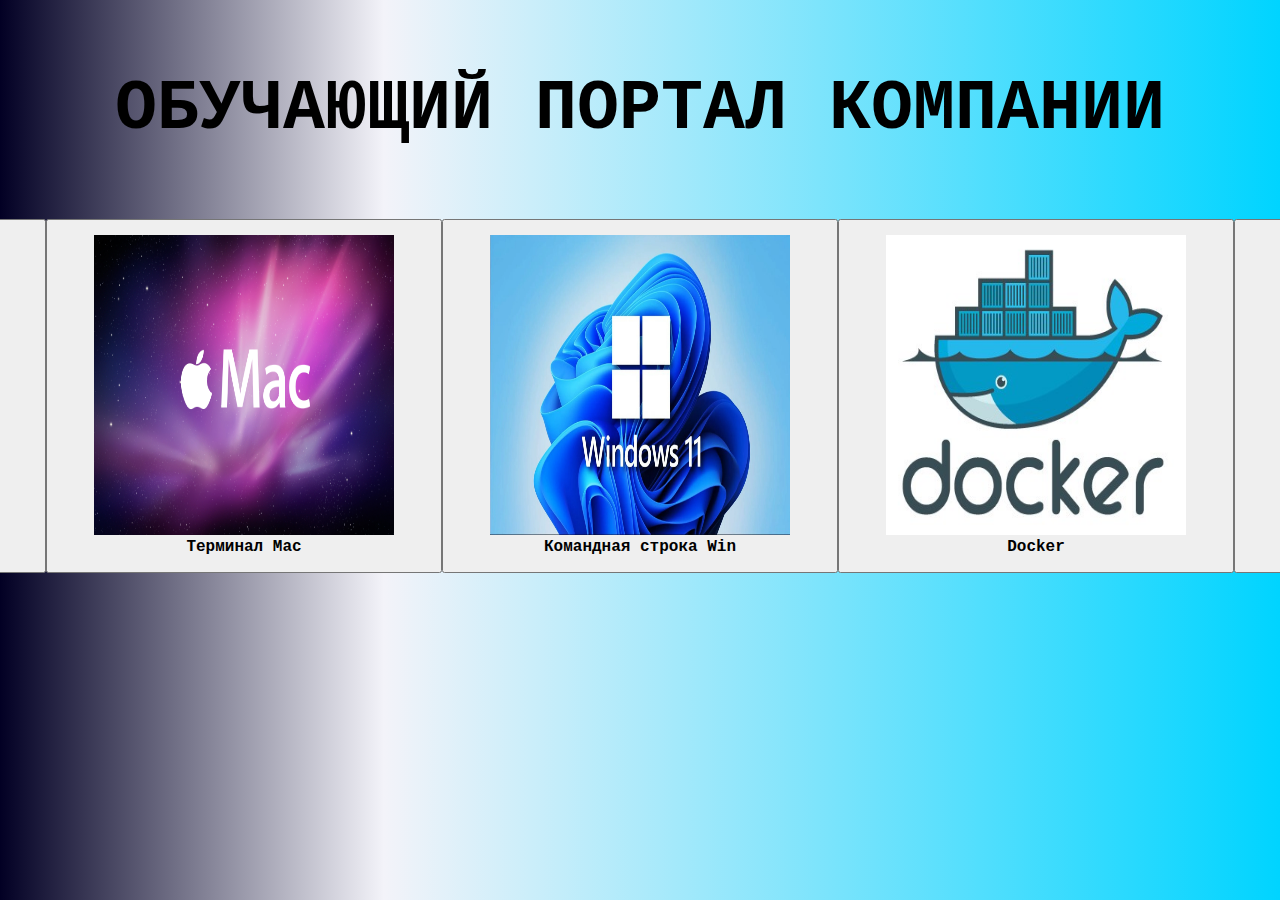
<file: skypro_final_task-main/html/index.html>
<!DOCTYPE html>
<html lang="ru">
<head>
    <meta charset="UTF-8">
    <title>Обучающий портал компании</title>
    <link rel="stylesheet" href="index.css">
</head>
<body>

  <p class="headerText">ОБУЧАЮЩИЙ ПОРТАЛ КОМПАНИИ</p>

  <div class="buttonGit">

    <form action="git.html">
      <button>
        <figure>
          <img class="pictureButtons" src="git.jpg"><figcaption class="textUnderPicture">Команды Git</figcaption>
        </figure>
      </button>
    </form>

    <form action="macOS.html">
      <button>
        <figure>
          <img class="pictureButtons" src="mac.jpg"><figcaption class="textUnderPicture">Терминал Mac</figcaption>
        </figure>
      </button>
    </form>

    <form action="cmd.html">
      <button>
        <figure>
          <img class="pictureButtons" src="win.jpg"><figcaption class="textUnderPicture">Командная строка Win</figcaption>
        </figure>
      </button>
    </form>
  
    <form action="Docker.html">
      <button>
        <figure>
          <img class="pictureButtons" src="docker.jpeg"><figcaption class="textUnderPicture">Docker</figcaption>
        </figure>
      </button>
    </form>

    <form action="CI_CD.html">
      <button>
        <figure>
          <img class="pictureButtons" src="CI_CD.jpg"><figcaption class="textUnderPicture">CI/CD</figcaption>
        </figure>
      </button>
    </form>

  </div>

</body>
</html>
</file>
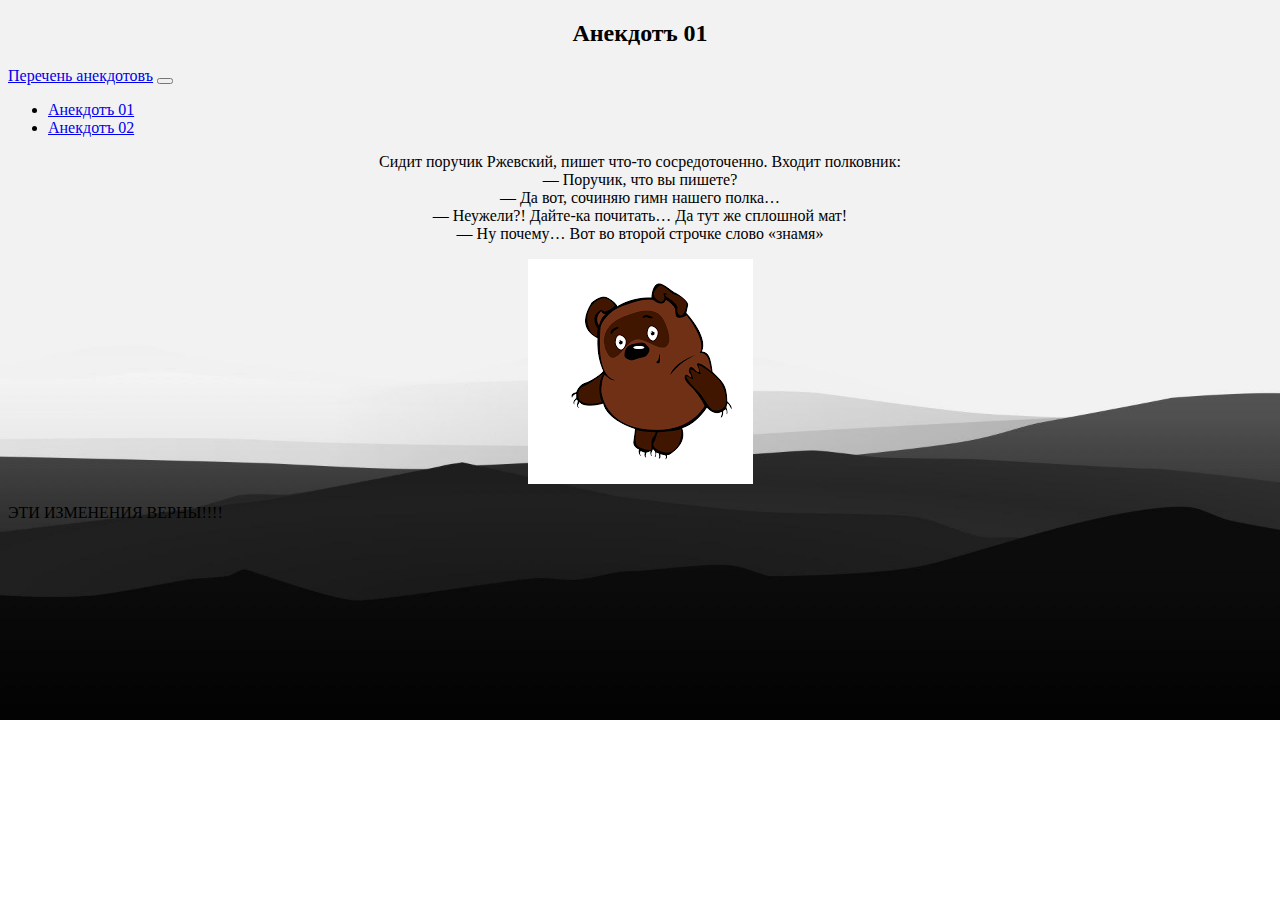
<file: Step02/Homepage.html>
<!DOCTYPE html>
<html lang="en">
<head>
    <meta charset="UTF-8">
    <meta name="viewport" content="width=device-width, initial-scale=1.0">
    <link href="https://cdn.jsdelivr.net/npm/bootstrap@5.1.3/dist/css/bootstrap.min.css" rel="stylesheet" integrity="sha384-1BmE4kWBq78iYhFldvKuhfTAU6auU8tT94WrHftjDbrCEXSU1oBoqyl2QvZ6jIW3" crossorigin="anonymous">
    <title>Анекдоты про поручика Ржевского 🦊</title>
</head>
 <h2 style="text-align: center;">Анекдотъ 01</h2>
<body>
  <style>
    body {
      background-image: url('05.jpg');
      background-repeat: no-repeat;
      background-size: cover;
    }
  </style>
    <nav class="navbar navbar-expand-lg navbar-light bg-light">
        <div class="container-fluid">
          <a class="navbar-brand" href="#">Перечень анекдотовъ</a>
          <button class="navbar-toggler" type="button" data-bs-toggle="collapse" data-bs-target="#navbarSupportedContent" aria-controls="navbarSupportedContent" aria-expanded="false" aria-label="Переключатель навигации">
            <span class="navbar-toggler-icon"></span>
          </button>
          <div class="collapse navbar-collapse" id="navbarSupportedContent">
            <ul class="navbar-nav me-auto mb-2 mb-lg-0">
              <li class="nav-item">
                <a class="nav-link active" aria-current="page" href="Homepage.html">Анекдотъ 01</a>
              </li>
              <li class="nav-item">
                <a class="nav-link" href="Page 02.html">Анекдотъ 02</a>
              </li>
                </ul>
            </ul>
          </div>
        </div>
      </nav>
      <style>
        p {
            text-align:center;
        }
      </style>
      <p>Сидит поручик Ржевский, пишет что-то сосредоточенно.
      Входит полковник:
      <br>— Поручик, что вы пишете?
      <br>— Да вот, сочиняю гимн нашего полка…
      <br>— Неужели?! Дайте-ка почитать… Да тут же сплошной мат!
      <br>— Ну почему… Вот во второй строчке слово «знамя»</br></p>
      <p class="aligncenter">
      <img src="picture01.png"></img>
      </p>
</body>
ЭТИ ИЗМЕНЕНИЯ ВЕРНЫ!!!!
</html>
</file>
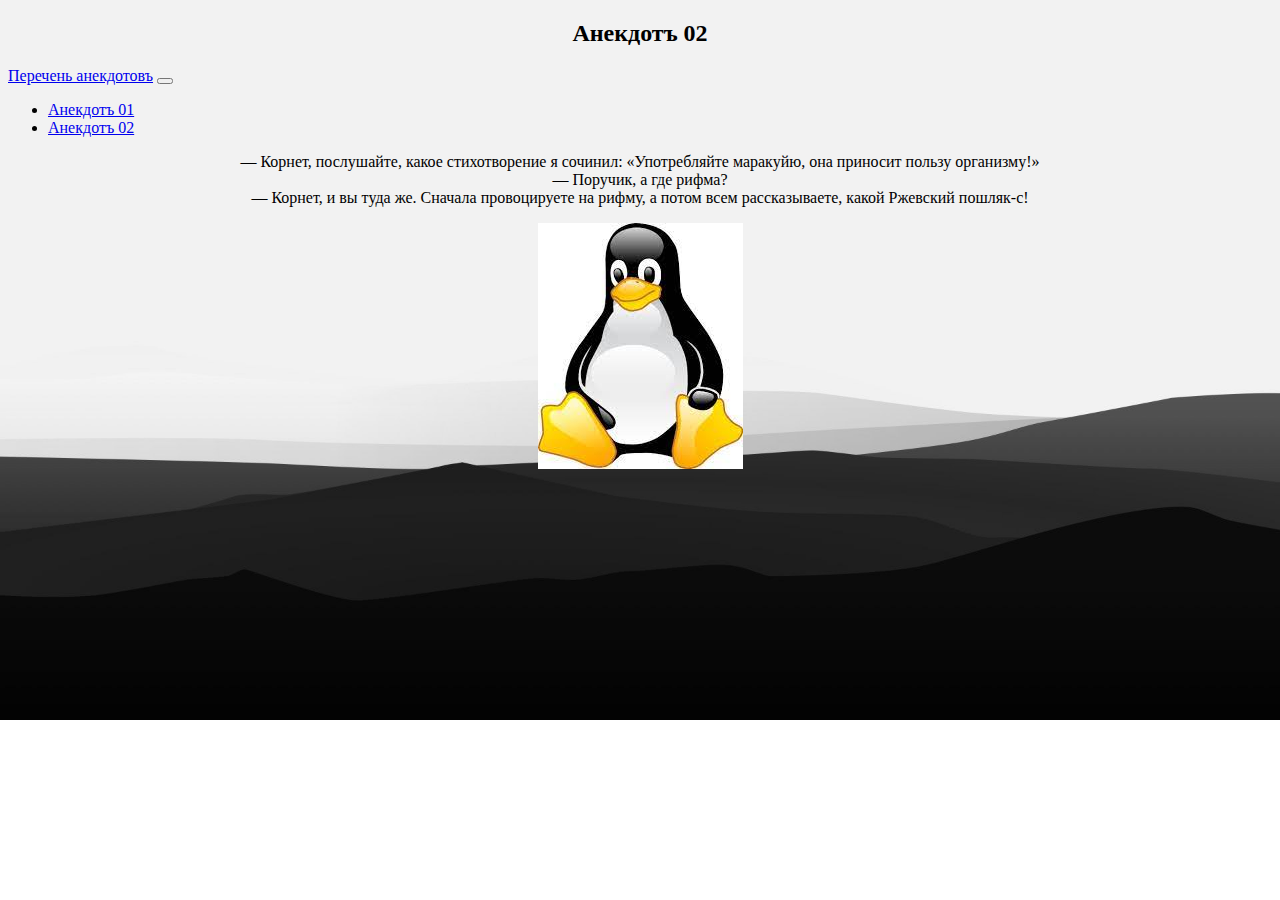
<file: Step02/Page02.html>
<!DOCTYPE html>
<html lang="en">
<head>
    <meta charset="UTF-8">
    <meta name="viewport" content="width=device-width, initial-scale=1.0">
    <link href="https://cdn.jsdelivr.net/npm/bootstrap@5.1.3/dist/css/bootstrap.min.css" rel="stylesheet" integrity="sha384-1BmE4kWBq78iYhFldvKuhfTAU6auU8tT94WrHftjDbrCEXSU1oBoqyl2QvZ6jIW3" crossorigin="anonymous">
    <title>Анекдоты про поручика Ржевского 🦊</title>
</head>
 <h2 style="text-align: center;">Анекдотъ 02</h2>
<body>
  <style>
    body {
      background-image: url('05.jpg');
      background-repeat: no-repeat;
      background-size: cover;
    }
  </style>
    <nav class="navbar navbar-expand-lg navbar-light bg-light">
        <div class="container-fluid">
          <a class="navbar-brand" href="#">Перечень анекдотовъ</a>
          <button class="navbar-toggler" type="button" data-bs-toggle="collapse" data-bs-target="#navbarSupportedContent" aria-controls="navbarSupportedContent" aria-expanded="false" aria-label="Переключатель навигации">
            <span class="navbar-toggler-icon"></span>
          </button>
          <div class="collapse navbar-collapse" id="navbarSupportedContent">
            <ul class="navbar-nav me-auto mb-2 mb-lg-0">
              <li class="nav-item">
                <a class="nav-link" aria-current="page" href="Homepage.html">Анекдотъ 01</a>
              </li>
              <li class="nav-item">
                <a class="nav-link active" href="Page 02.html">Анекдотъ 02</a>
            </ul>
          </div>
        </div>
      </nav>
      <style>
        p {
            text-align:center;
        }
      </style>
      <p>— Корнет, послушайте, какое стихотворение я сочинил: «Употребляйте маракуйю, она приносит пользу организму!»
      <br>— Поручик, а где рифма?
      <br>— Корнет, и вы туда же. Сначала провоцируете на рифму, а потом всем рассказываете, какой Ржевский пошляк-с!</br></p>
      <p class="aligncenter">
      <img src="picture02.jpeg"></img>
      </p>
</body>
</html>
</file>
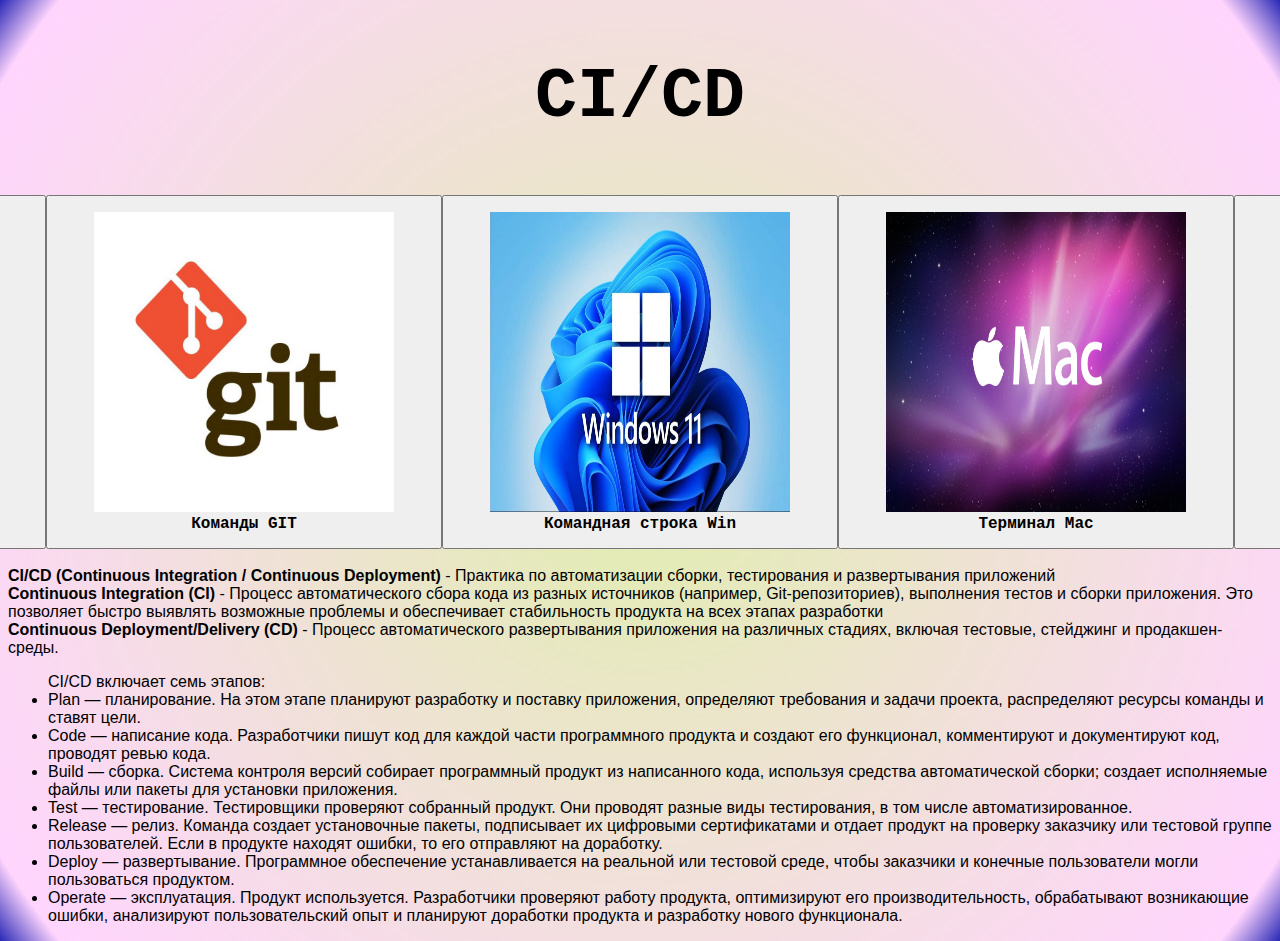
<file: skypro_final_task-main/html/CI_CD.html>
<!DOCTYPE html>
<html lang="en">
<head>
    <meta charset="UTF-8">
    <title>CI/CD</title>
    <link rel="stylesheet" href="CI_CD.css">
</head>
<body>

    <h2 class="headerText">CI/CD</h2>

    <div class="buttonGit">

        <form action="index.html">
            <button>
                <figure>
                    <img class="pictureButtons" src="logo.jpg"><figcaption class="textUnderPicture">Главная страница</figcaption>
                </figure>
            </button>
        </form>

        <form action="git.html">
            <button>
                <figure>
                    <img class="pictureButtons" src="git.jpg"><figcaption class="textUnderPicture">Команды GIT</figcaption>
                </figure>
            </button>
        </form>

    <form action="cmd.html">
        <button>
            <figure>
                <img class="pictureButtons" src="win.jpg"><figcaption class="textUnderPicture">Командная строка Win</figcaption>
            </figure>
        </button>
    </form>

    <form action="macOS.html">
        <button>
          <figure>
            <img class="pictureButtons" src="mac.jpg"><figcaption class="textUnderPicture">Терминал Mac</figcaption>
          </figure>
        </button>
      </form>

      <form action="Docker.html">
        <button>
          <figure>
            <img class="pictureButtons" src="docker.jpeg"><figcaption class="textUnderPicture">Docker</figcaption>
          </figure>
        </button>
      </form>

    </div>

    <br>

    <div class="textFormat">

        <b>CI/CD (Continuous Integration / Continuous Deployment)</b> - Практика по автоматизации сборки, тестирования и развертывания приложений

        <br>
        
        <b>Continuous Integration (CI)</b> - Процесс автоматического сбора кода из разных источников (например, Git-репозиториев), выполнения тестов и сборки приложения. Это позволяет быстро выявлять возможные проблемы и обеспечивает стабильность продукта на всех этапах разработки
        
        <br>

        <b>Continuous Deployment/Delivery (CD)</b> - Процесс автоматического развертывания приложения на различных стадиях, включая тестовые, стейджинг и продакшен-среды.
        
        <ul>CI/CD включает семь этапов:

            <li>Plan — планирование. На этом этапе планируют разработку и поставку приложения, определяют требования и задачи проекта, распределяют ресурсы команды и ставят цели.</li>
            <li>Code — написание кода. Разработчики пишут код для каждой части программного продукта и создают его функционал, комментируют и документируют код, проводят ревью кода.</li>
            <li>Build — сборка. Система контроля версий собирает программный продукт из написанного кода, используя средства автоматической сборки; создает исполняемые файлы или пакеты для установки приложения.</li>
            <li>Test — тестирование. Тестировщики проверяют собранный продукт. Они проводят разные виды тестирования, в том числе автоматизированное.</li>
            <li>Release — релиз. Команда создает установочные пакеты, подписывает их цифровыми сертификатами и отдает продукт на проверку заказчику или тестовой группе пользователей. Если в продукте находят ошибки, то его отправляют на доработку.</li>
            <li>Deploy — развертывание. Программное обеспечение устанавливается на реальной или тестовой среде, чтобы заказчики и конечные пользователи могли пользоваться продуктом.</li>
            <li>Operate — эксплуатация. Продукт используется. Разработчики проверяют работу продукта, оптимизируют его производительность, обрабатывают возникающие ошибки, анализируют пользовательский опыт и планируют доработки продукта и разработку нового функционала.</li>

        </ul>

    </div>


</body>
</html>
</file>
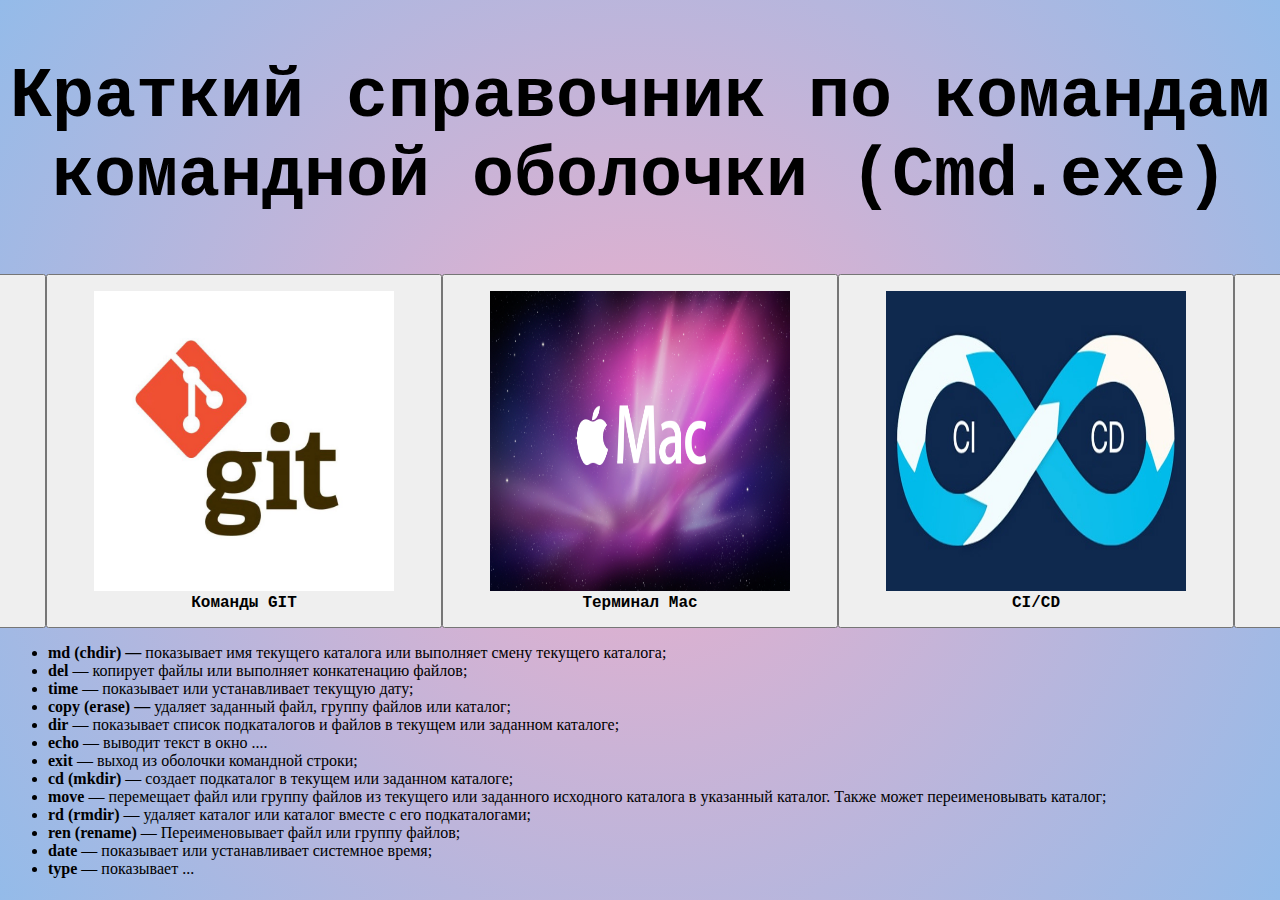
<file: skypro_final_task-main/html/cmd.html>
<!DOCTYPE html>
<html lang="en">
<head>
    <meta charset="UTF-8">
    <title>Командная строка Windows</title>
    <link rel="stylesheet" href="cmd.css">
</head>
<body>

    <h2 class="headerText" >Краткий справочник по командам командной оболочки (Cmd.exe)</h2>

    <div class="buttonGit">

        <form action="index.html">
            <button>
                <figure>
                    <img class="pictureButtons" src="logo.jpg"><figcaption class="textUnderPicture">Главная страница</figcaption>
                </figure>
            </button>
        </form>

        <form action="git.html">
            <button>
                <figure>
                    <img class="pictureButtons" src="git.jpg"><figcaption class="textUnderPicture">Команды GIT</figcaption>
                </figure>
            </button>
        </form>

        <form action="macOS.html">
            <button>
              <figure>
                <img class="pictureButtons" src="mac.jpg"><figcaption class="textUnderPicture">Терминал Mac</figcaption>
              </figure>
            </button>
          </form>

          <form action="CI_CD.html">
            <button>
              <figure>
                <img class="pictureButtons" src="CI_CD.jpg"><figcaption class="textUnderPicture">CI/CD</figcaption>
              </figure>
            </button>
          </form>

          <form action="Docker.html">
            <button>
              <figure>
                <img class="pictureButtons" src="docker.jpeg"><figcaption class="textUnderPicture">Docker</figcaption>
              </figure>
            </button>
          </form>

    </div>

    <ul style="text-align: justify;">
        <li><strong>md (chdir) —</strong> показывает имя текущего каталога или выполняет смену текущего каталога;</li>
        <li><strong>del</strong> — копирует файлы или выполняет конкатенацию файлов;</li>
        <li><strong>time</strong> — показывает или устанавливает текущую дату;</li>
        <li><strong>copy (erase) —</strong> удаляет заданный файл, группу файлов или каталог;</li>
        <li><strong>dir</strong> — показывает список подкаталогов и файлов в текущем или заданном каталоге;</li>
        <li><strong>echo</strong> — выводит текст в окно ....
        </li>
        <li><strong>exit</strong> — выход из оболочки командной строки;</li>
        <li><strong>cd (mkdir)</strong> — создает подкаталог в текущем или заданном каталоге;</li>
        <li><strong>move</strong> — перемещает файл или группу файлов из текущего или заданного исходного каталога в
            указанный каталог. Также может переименовывать каталог;
        </li>
        <li><strong>rd (rmdir)</strong> — удаляет каталог или каталог вместе с его подкаталогами;</li>
        <li><strong>ren (rename)</strong> — Переименовывает файл или группу файлов;</li>
        <li><strong>date</strong> — показывает или устанавливает системное время;</li>
        <li><strong>type</strong> — показывает ... </li>
    </ul>

</div>
</body>
</html>
</file>
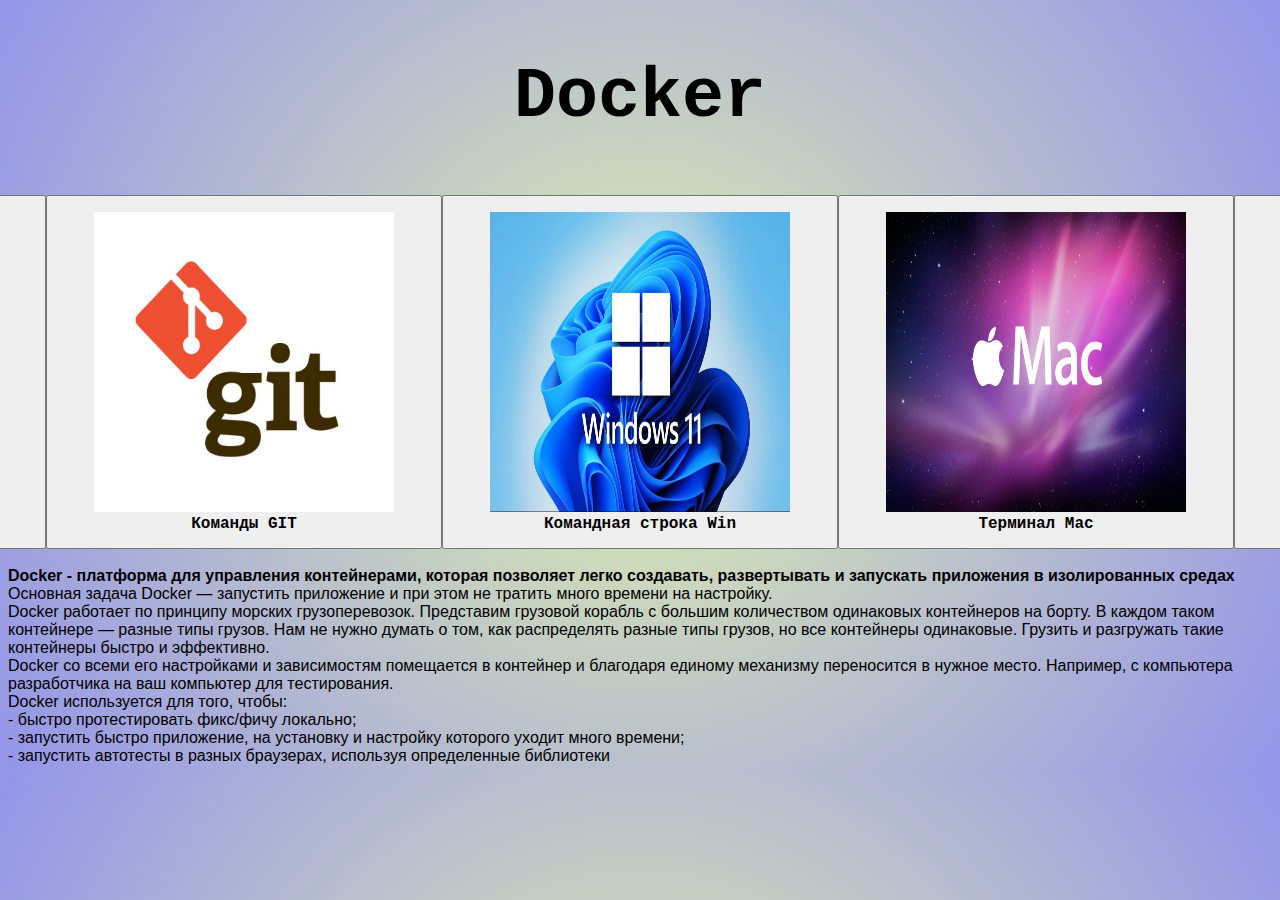
<file: skypro_final_task-main/html/Docker.html>
<!DOCTYPE html>
<html lang="en">
<head>
    <meta charset="UTF-8">
    <title>Docker</title>
    <link rel="stylesheet" href="Docker.css">
</head>
<body>

    <h2 class="headerText">Docker</h2>

    <div class="buttonGit">

        <form action="index.html">
            <button>
                <figure>
                    <img class="pictureButtons" src="logo.jpg"><figcaption class="textUnderPicture">Главная страница</figcaption>
                </figure>
            </button>
        </form>

        <form action="git.html">
            <button>
                <figure>
                    <img class="pictureButtons" src="git.jpg"><figcaption class="textUnderPicture">Команды GIT</figcaption>
                </figure>
            </button>
        </form>

    <form action="cmd.html">
        <button>
            <figure>
                <img class="pictureButtons" src="win.jpg"><figcaption class="textUnderPicture">Командная строка Win</figcaption>
            </figure>
        </button>
    </form>

    <form action="macOS.html">
        <button>
          <figure>
            <img class="pictureButtons" src="mac.jpg"><figcaption class="textUnderPicture">Терминал Mac</figcaption>
          </figure>
        </button>
      </form>

      <form action="CI_CD.html">
        <button>
          <figure>
            <img class="pictureButtons" src="CI_CD.jpg"><figcaption class="textUnderPicture">CI/CD</figcaption>
          </figure>
        </button>
      </form>

    </div>

    <br>

    <div class="textFormat">
        <li><b>Docker - платформа для управления контейнерами, которая позволяет легко создавать, развертывать и запускать приложения в изолированных средах</b></li>

        <li>Основная задача Docker — запустить приложение и при этом не тратить много времени на настройку.</li>
        
        <li>Docker работает по принципу морских грузоперевозок. Представим грузовой корабль с большим количеством одинаковых контейнеров на борту. В каждом таком контейнере — разные типы грузов. Нам не нужно думать о том, как распределять разные типы грузов, но все контейнеры одинаковые. Грузить и разгружать такие контейнеры быстро и эффективно.</li>
        
        <li>Docker со всеми его настройками и зависимостям помещается в контейнер и благодаря единому механизму переносится в нужное место. Например, с компьютера разработчика на ваш компьютер для тестирования.</li>
        
        <li>Docker используется для того, чтобы:
        
            <br>

        - быстро протестировать фикс/фичу локально;

            <br>

        - запустить быстро приложение, на установку и настройку которого уходит много времени;

            <br>

        - запустить автотесты в разных браузерах, используя определенные библиотеки</li>

    </div>


</body>
</html>
</file>
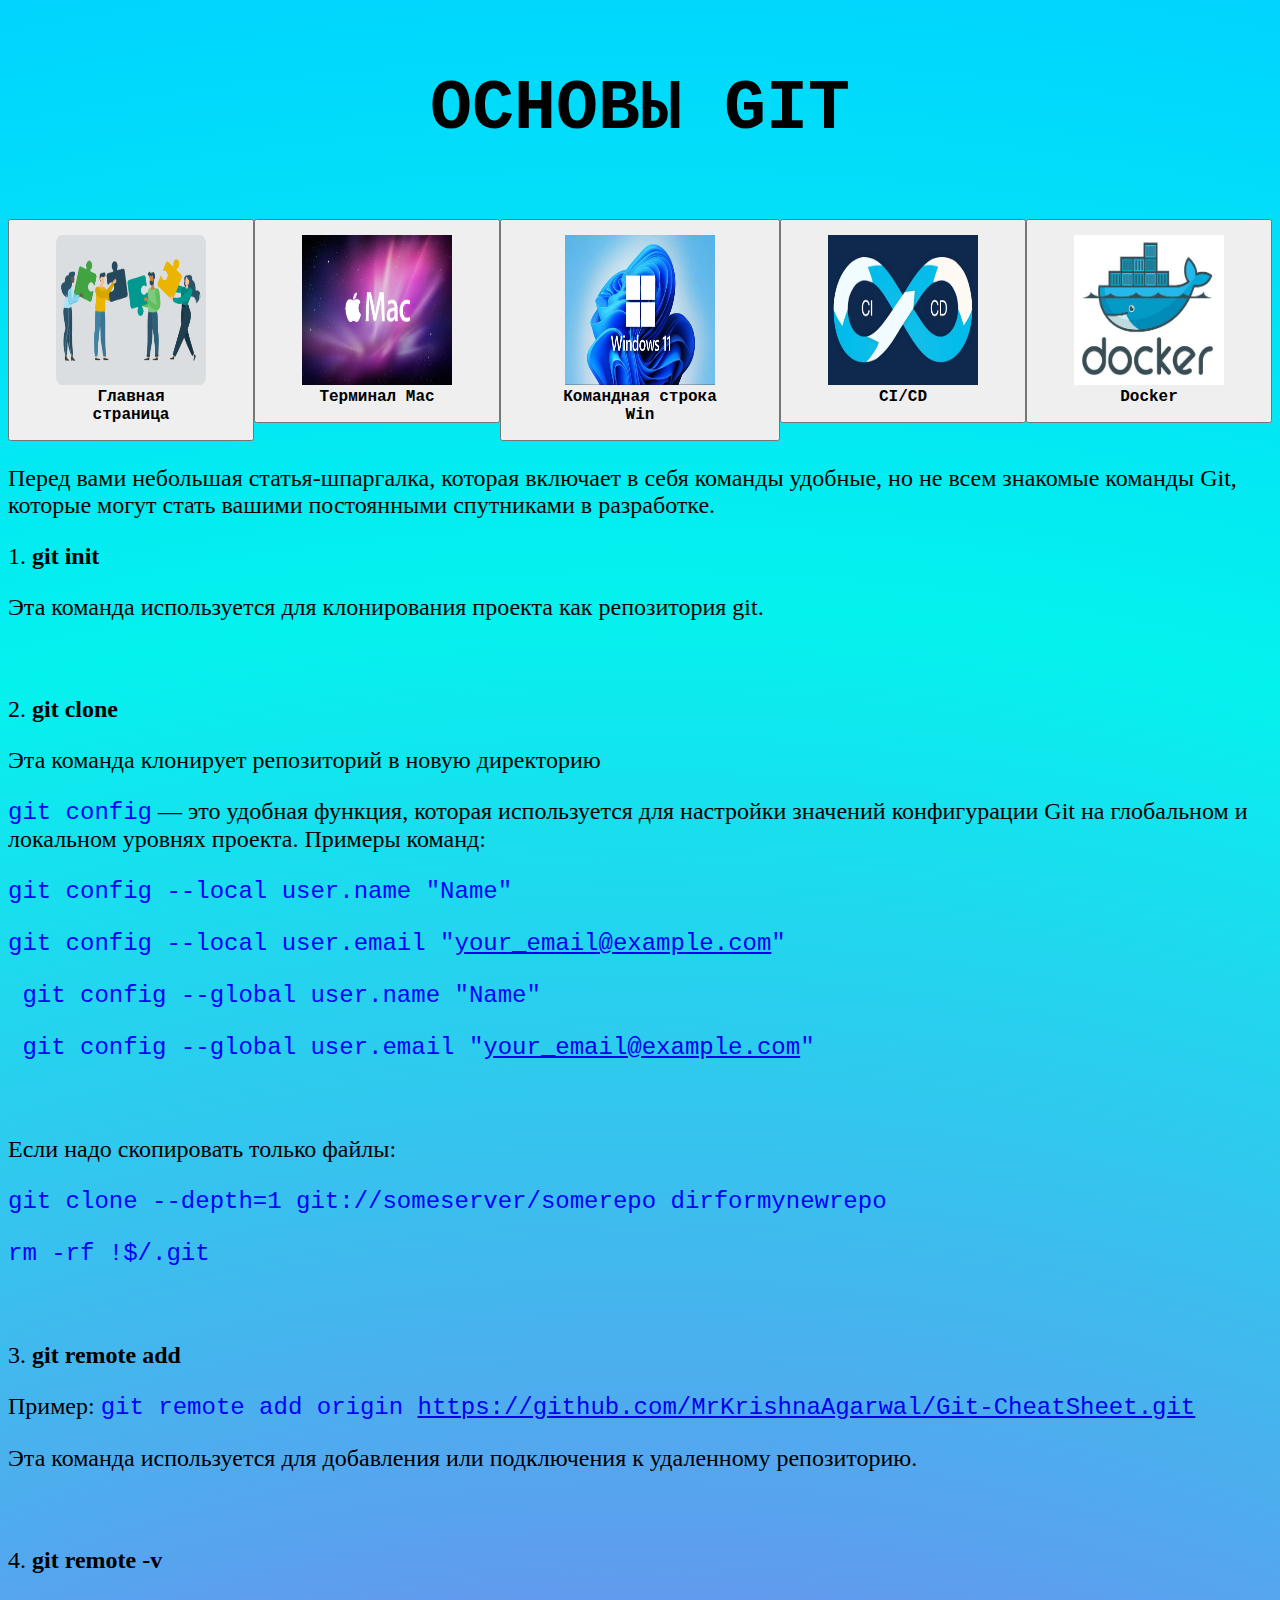
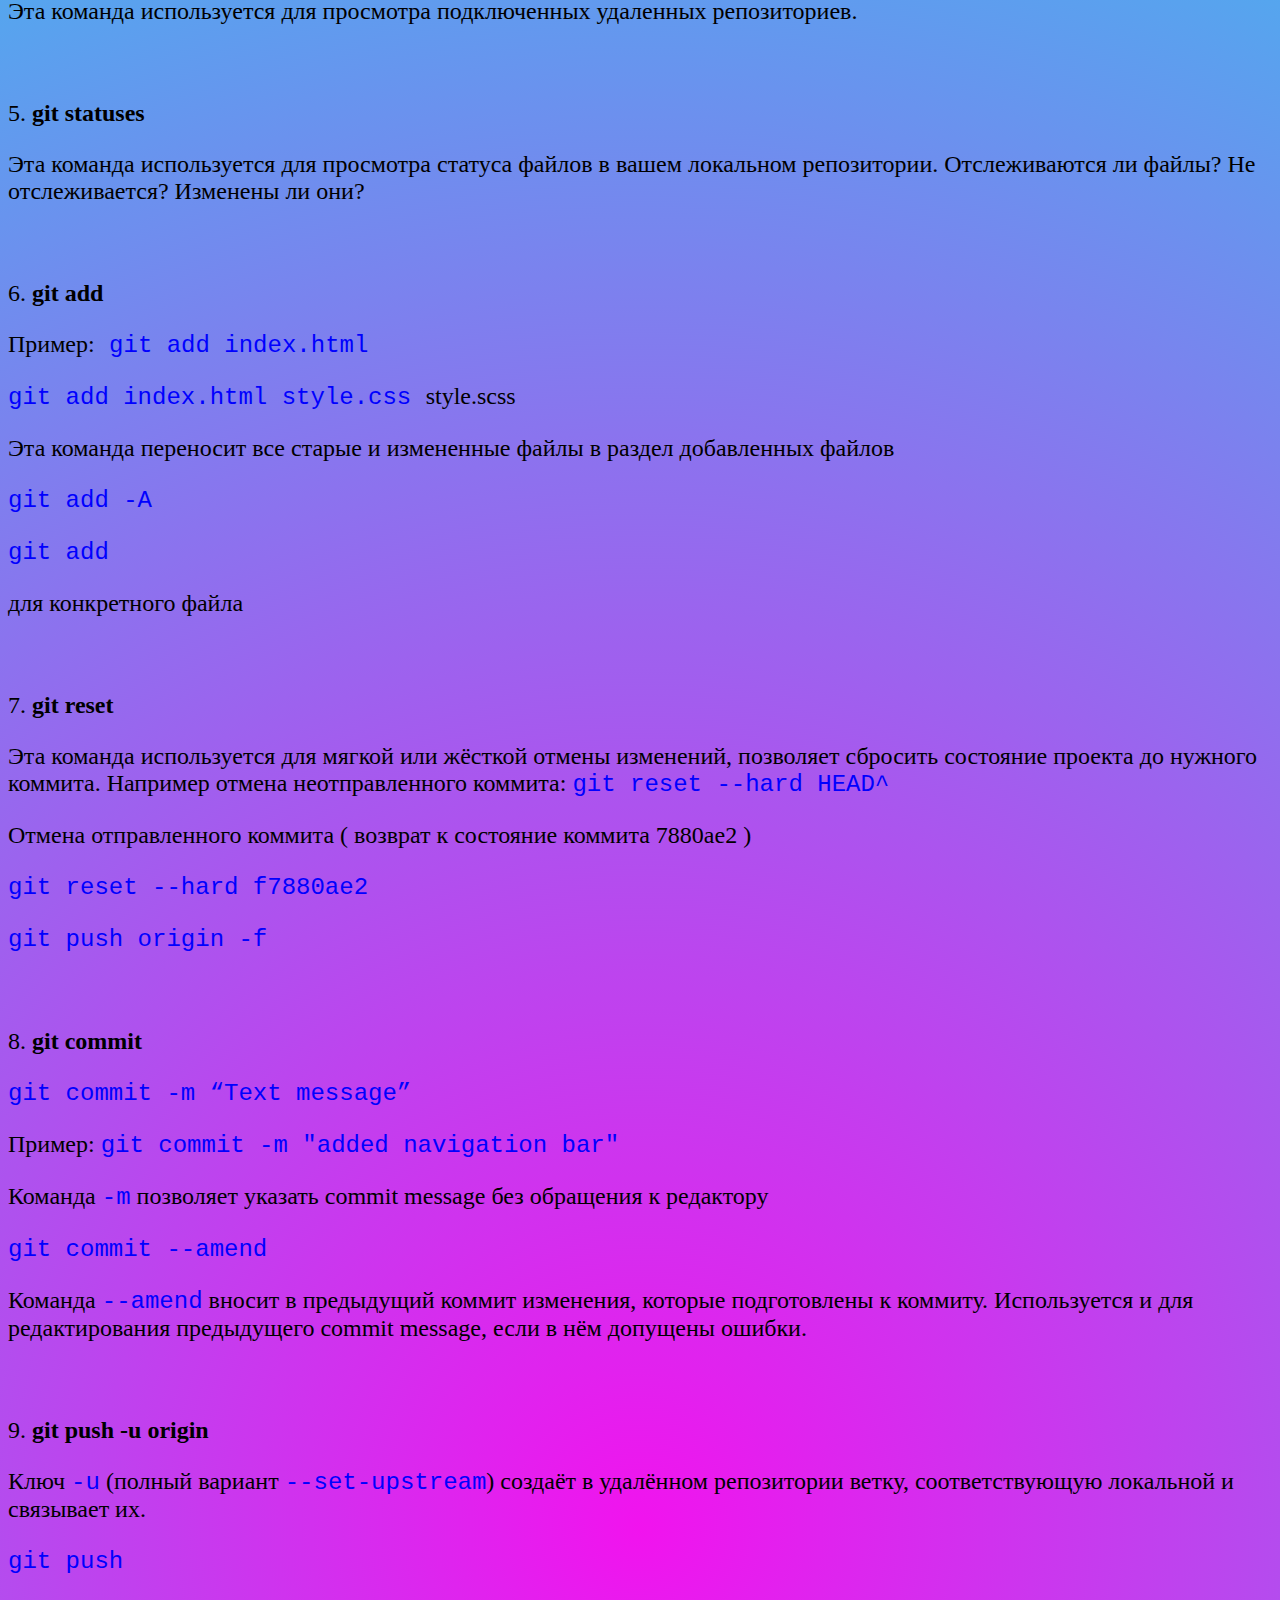
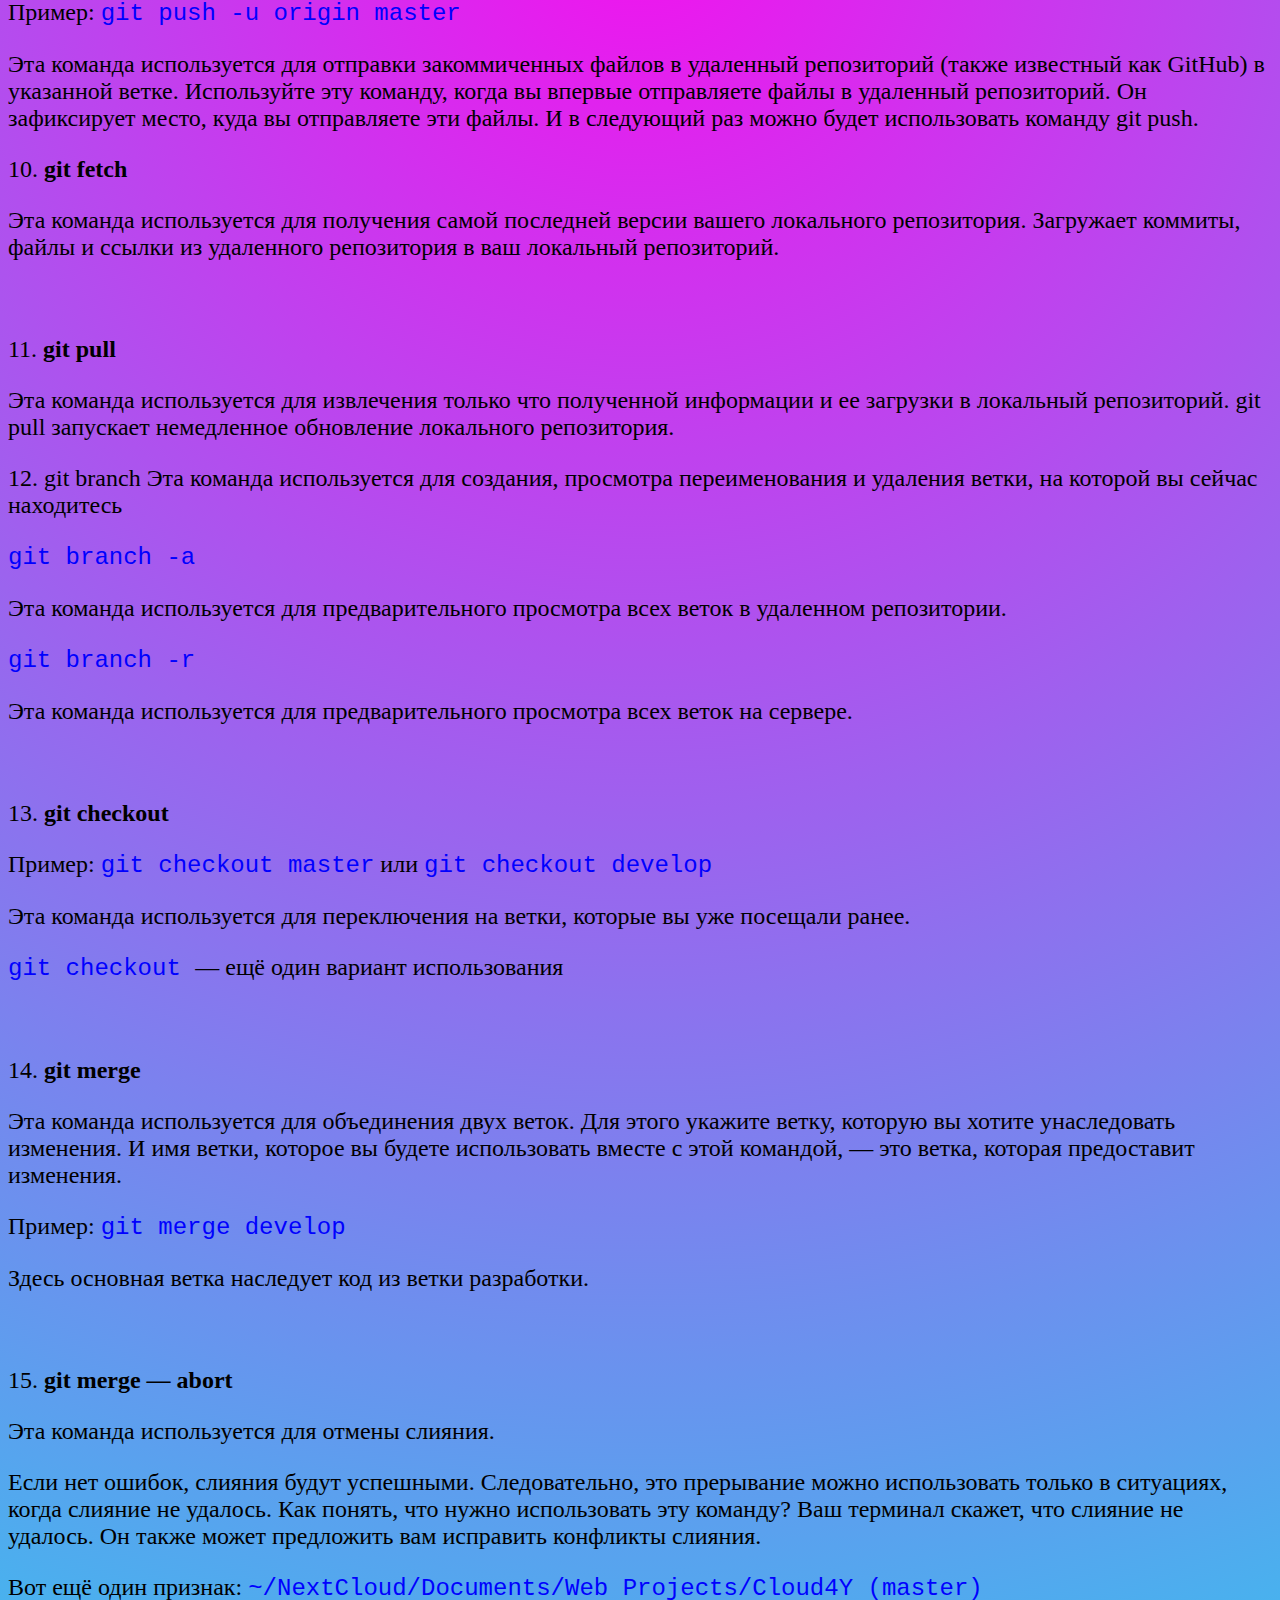
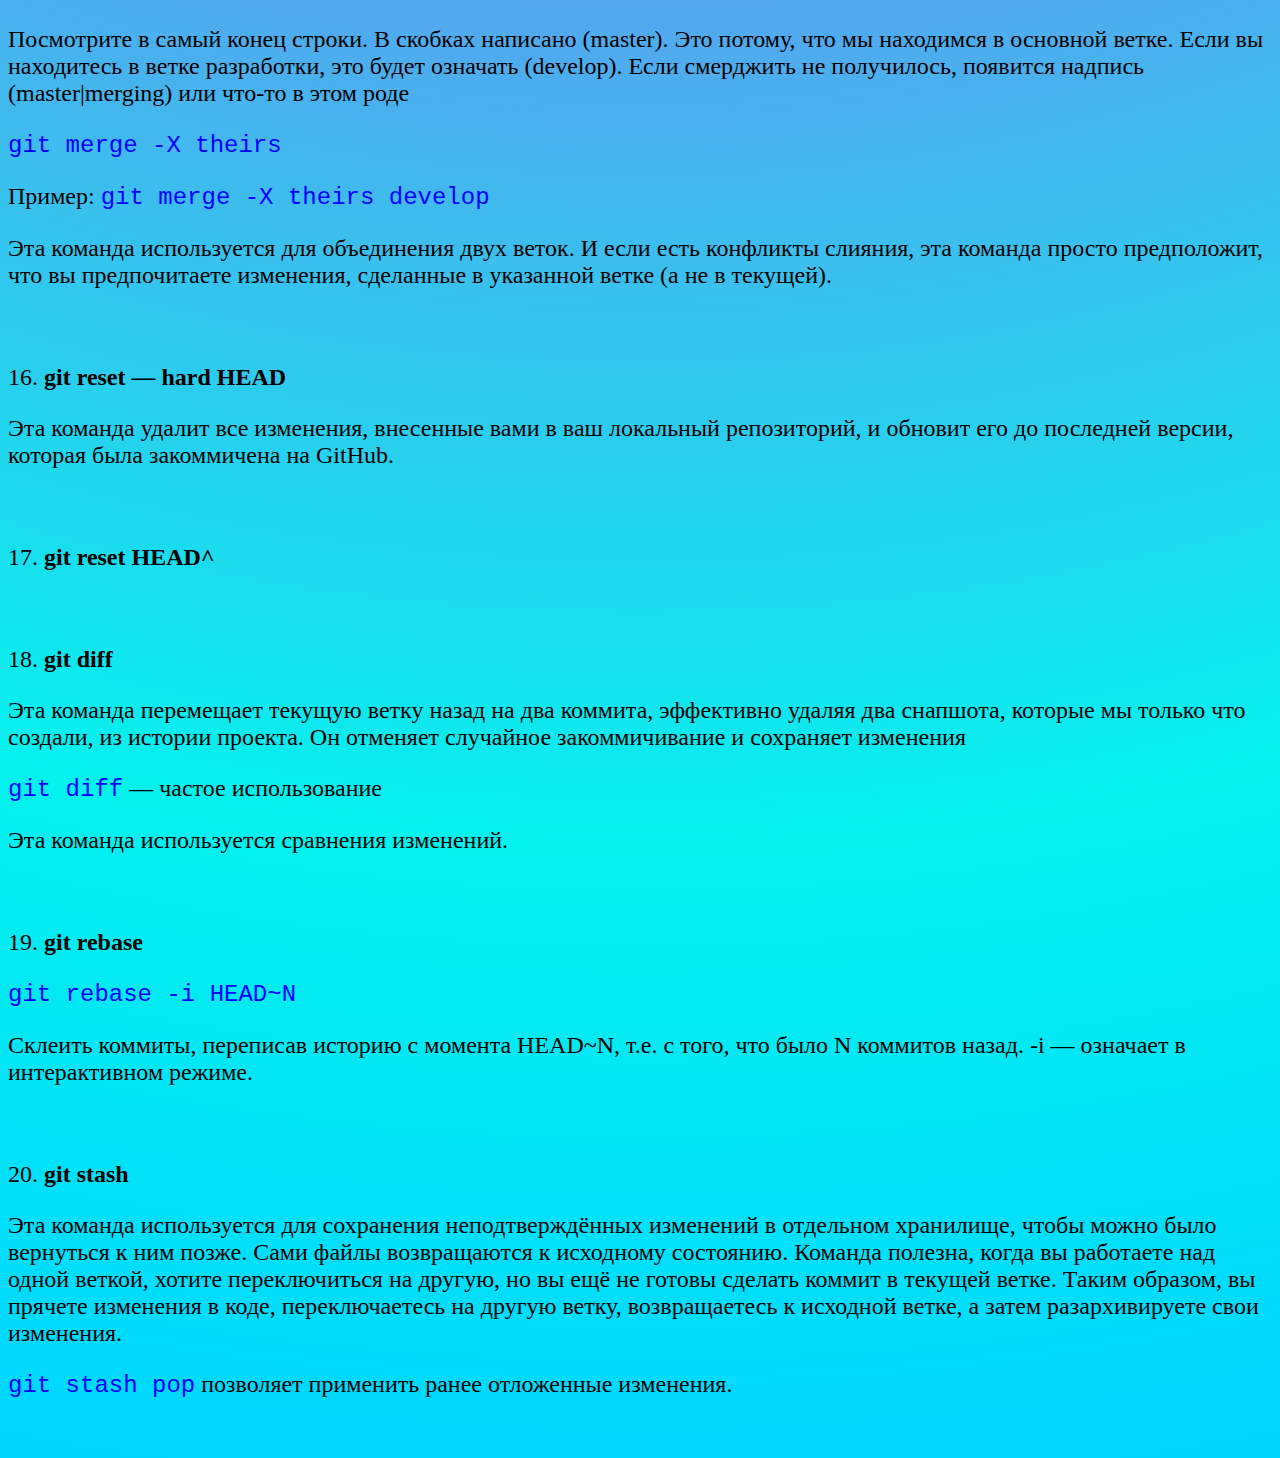
<file: skypro_final_task-main/html/git.html>
<!DOCTYPE html>
<html lang="en">
<head>
    <meta charset="UTF-8">
    <title>Основы Git</title>
    <link rel="stylesheet" href="git.css">
</head>
<body>

    <p class="headerText">ОСНОВЫ GIT</p>

    <div class="buttonGit">

        <form action="index.html">
            <button>
                <figure>
                    <img class="pictureButtons" src="logo.jpg"><figcaption class="textUnderPicture">Главная страница</figcaption>
                </figure>
            </button>
        </form>

        <form action="macOS.html">
            <button>
                <figure>
                    <img class="pictureButtons" src="mac.jpg"><figcaption class="textUnderPicture">Терминал Mac</figcaption>
                </figure>
            </button>
        </form>

    <form action="cmd.html">
        <button>
            <figure>
                <img class="pictureButtons" src="win.jpg"><figcaption class="textUnderPicture">Командная строка Win</figcaption>
            </figure>
        </button>
    </form>

    <form action="CI_CD.html">
        <button>
          <figure>
            <img class="pictureButtons" src="CI_CD.jpg"><figcaption class="textUnderPicture">CI/CD</figcaption>
          </figure>
        </button>
      </form>

      <form action="Docker.html">
        <button>
          <figure>
            <img class="pictureButtons" src="docker.jpeg"><figcaption class="textUnderPicture">Docker</figcaption>
          </figure>
        </button>
      </form>

</div>

<article id="news-body" itemprop="articleBody">

    <p>Перед вами небольшая статья-шпаргалка, которая включает в себя команды удобные, но не всем знакомые
        команды Git, которые могут стать вашими постоянными спутниками в разработке.</p>

    <p>1. <b>git init</b></p>

    <p>Эта команда используется для клонирования проекта как репозитория git.</p>
    
    <br>
    
    <p>2. <b>git clone</b></p>

    <p>Эта команда клонирует репозиторий в новую директорию</p>

    <p><code> git config</code> — это удобная функция, которая используется для настройки значений конфигурации Git на
        глобальном и локальном уровнях проекта. Примеры команд:</p>

    <p><code> git config --local user.name "Name"</code></p>

    <p><code>git config --local user.email "<a href="mailto:your_email@example.com">your_email@example.com</a>"</code></p>

    <p><code> &nbsp;git config --global user.name "Name"</code></p>

    <p><code> &nbsp;git config --global user.email "<a href="mailto:your_email@example.com">your_email@example.com</a>"</code></p>

    <br>

    <p>Если надо скопировать только файлы:</p>

    <p><code> git clone --depth=1 git://someserver/somerepo dirformynewrepo </code></p>
    
    <p><code>rm -rf !$/.git</code></p>

        <br>

    <p>3. <b>git remote add</b></p>

    <p>Пример: <code>git remote add origin <a href="https://github.com/MrKrishnaAgarwal/Git-CheatSheet.git?roistat_visit=2927050">https://github.com/MrKrishnaAgarwal/Git-CheatSheet.git</a></code></p>

    <p>Эта команда используется для добавления или подключения к удаленному репозиторию.</p>

    <br>
    
    <p>4. <b>git remote -v</b></p>

    <p>Эта команда используется для просмотра подключенных удаленных репозиториев.</p>

    <br>

    <p>5. <b>git statuses</b></p>

    <p>Эта команда используется для просмотра статуса файлов в вашем локальном репозитории. Отслеживаются ли файлы? Не
        отслеживается? Изменены ли они?</p>
    
    <br>

    <p>6. <b>git add </b></p>

    <p>Пример:<code> git add index.html</code></p>

    <p><code>git add index.html style.css </code>style.scss</p>

    <p>Эта команда переносит все старые и измененные файлы в раздел добавленных файлов</p>
    
    <p><code> git add -A</code></p>

    <p><code>git add</code></p>

    <p>для конкретного файла</p>

    <br>
    
    <p>7.<b> git reset</b></p>

    <p>Эта команда используется для мягкой или жёсткой отмены изменений, позволяет сбросить состояние проекта до
        нужного коммита. Например отмена неотправленного коммита: <code>git reset --hard HEAD^</code></p>

    <p>Отмена отправленного коммита ( возврат к состояние коммита 7880ae2 )</p>

    <p><code>git reset --hard f7880ae2 </code></p>

    <p><code>git push origin -f</code></p>

        <br>

    <p>8. <b>git commit</b></p>

    <p><code> git commit -m “Text message”</code></p>

    <p>Пример: <code>git commit -m "added navigation bar"</code></p>

    <p>Команда <code>-m</code> позволяет указать commit message без обращения к редактору</p>

    <p><code> git commit --amend</code></p>

    <p>Команда <code>--amend</code> вносит в предыдущий коммит изменения, которые подготовлены к коммиту. Используется
        и для редактирования предыдущего commit message, если в нём допущены ошибки.</p>

    <br>

    <p>9. <b>git push -u origin</b></p>

    <p>Ключ <code>-u</code> (полный вариант <code>--set-upstream</code>) создаёт в удалённом репозитории ветку,
        соответствующую локальной и связывает их.</p>

    <p><code>git push</code></p>

    <p>Пример: <code>git push -u origin master</code></p>

    <p>Эта команда используется для отправки закоммиченных файлов в удаленный репозиторий (также известный как GitHub)
        в указанной ветке. Используйте эту команду, когда вы впервые отправляете файлы в удаленный репозиторий. Он
        зафиксирует место, куда вы отправляете эти файлы. И в следующий раз можно будет использовать команду git push.</p>

    <p>10. <b>git fetch</b></p>

    <p>Эта команда используется для получения самой последней версии вашего локального репозитория. Загружает коммиты,
        файлы и ссылки из удаленного репозитория в ваш локальный репозиторий.</p>

    <br>

    <p>11. <b>git pull&nbsp;</b></p>

    <p>Эта команда используется для извлечения только что полученной информации и ее загрузки в локальный репозиторий.
        git pull запускает немедленное обновление локального репозитория.</p>

    <p>12. git branch Эта команда используется для создания, просмотра переименования и удаления ветки, на которой вы
        сейчас находитесь</p>

    <p><code>git branch -a</code></p>
 
    <p>Эта команда используется для предварительного просмотра всех веток в удаленном репозитории.</p>

    <p><code> git branch -r</code></p>

    <p>Эта команда используется для предварительного просмотра всех веток на сервере.</p>

    <br>
    
    <p>13. <b>git checkout</b></p>

    <p>Пример: <code>git checkout master</code> или <code>git checkout develop</code></p>

    <p>Эта команда используется для переключения на ветки, которые вы уже посещали ранее.</p>

    <p><code> git checkout </code> — ещё один вариант использования</p>

    <br>

    <p>14. <b>git merge</b></p>

    <p>Эта команда используется для объединения двух веток. Для этого укажите ветку, которую вы хотите унаследовать
        изменения. И имя ветки, которое вы будете использовать вместе с этой командой, — это ветка, которая предоставит
        изменения.</p>

    <p>Пример: <code>git merge develop</code></p>

    <p>Здесь основная ветка наследует код из ветки разработки.</p>

    <br>

    <p>15. <b>git merge — abort</b></p>

    <p>Эта команда используется для отмены слияния.</p>

    <p>Если нет ошибок, слияния будут успешными. Следовательно, это прерывание можно использовать только в ситуациях,
        когда слияние не удалось. Как понять, что нужно использовать эту команду? Ваш терминал скажет, что слияние не
        удалось. Он также может предложить вам исправить конфликты слияния.</p>

    <p>Вот ещё&nbsp;один признак: <code>~/NextCloud/Documents/Web Projects/Cloud4Y (master)</code></p>

    <p>Посмотрите в самый конец строки. В скобках написано (master). Это потому, что мы находимся в основной ветке.
        Если вы находитесь в ветке разработки, это будет означать (develop). Если смерджить не получилось, появится
        надпись (master|merging) или что-то в этом роде</p>

    <p><code>git merge -X theirs</code></p>

    <p>Пример: <code>git merge -X theirs develop</code></p>

    <p>Эта команда используется для объединения двух веток. И если есть конфликты слияния, эта команда просто
        предположит, что вы предпочитаете изменения, сделанные в указанной ветке (а не в текущей).</p>

    <br>

    <p>16. <b>git reset — hard HEAD</b></p>

    <p>Эта команда удалит все изменения, внесенные вами в ваш локальный репозиторий, и обновит его до последней версии,
        которая была закоммичена на GitHub.</p>

    <br>

    <p>17. <b>git reset HEAD^</b></p>

    <br>
    
    <p>18. <b>git diff</b></p>
        <p>Эта команда перемещает текущую ветку назад на два коммита, эффективно удаляя два снапшота, которые мы только что
        создали, из истории проекта. Он отменяет случайное закоммичивание и сохраняет изменения</p>
        <code> git diff</code> — частое использование
    
    <p>Эта команда используется сравнения изменений.</p>

        <br>

    <p>19. <b>git rebase</b></p>

    <p><code>git rebase -i HEAD~N</code></p>

    <p>Склеить коммиты, переписав историю с момента&nbsp;HEAD~N, т.е. с того, что было N коммитов назад. -i — означает
        в интерактивном режиме.</p>

    <br>

    <p>20. <b>git stash</b></p>

    <p>Эта команда используется для сохранения неподтверждённых изменений в отдельном хранилище, чтобы можно было
        вернуться к ним позже. Сами файлы возвращаются к исходному состоянию. Команда полезна, когда вы работаете
        над одной веткой, хотите переключиться на другую, но вы ещё не готовы сделать коммит в текущей ветке. Таким
        образом, вы прячете изменения в коде, переключаетесь на другую ветку, возвращаетесь к исходной ветке, а затем
        разархивируете свои изменения.</p>

    <p><code> git stash pop</code> позволяет применить ранее отложенные изменения.</p>

    <br>

</article>
</body>
</html>
</file>
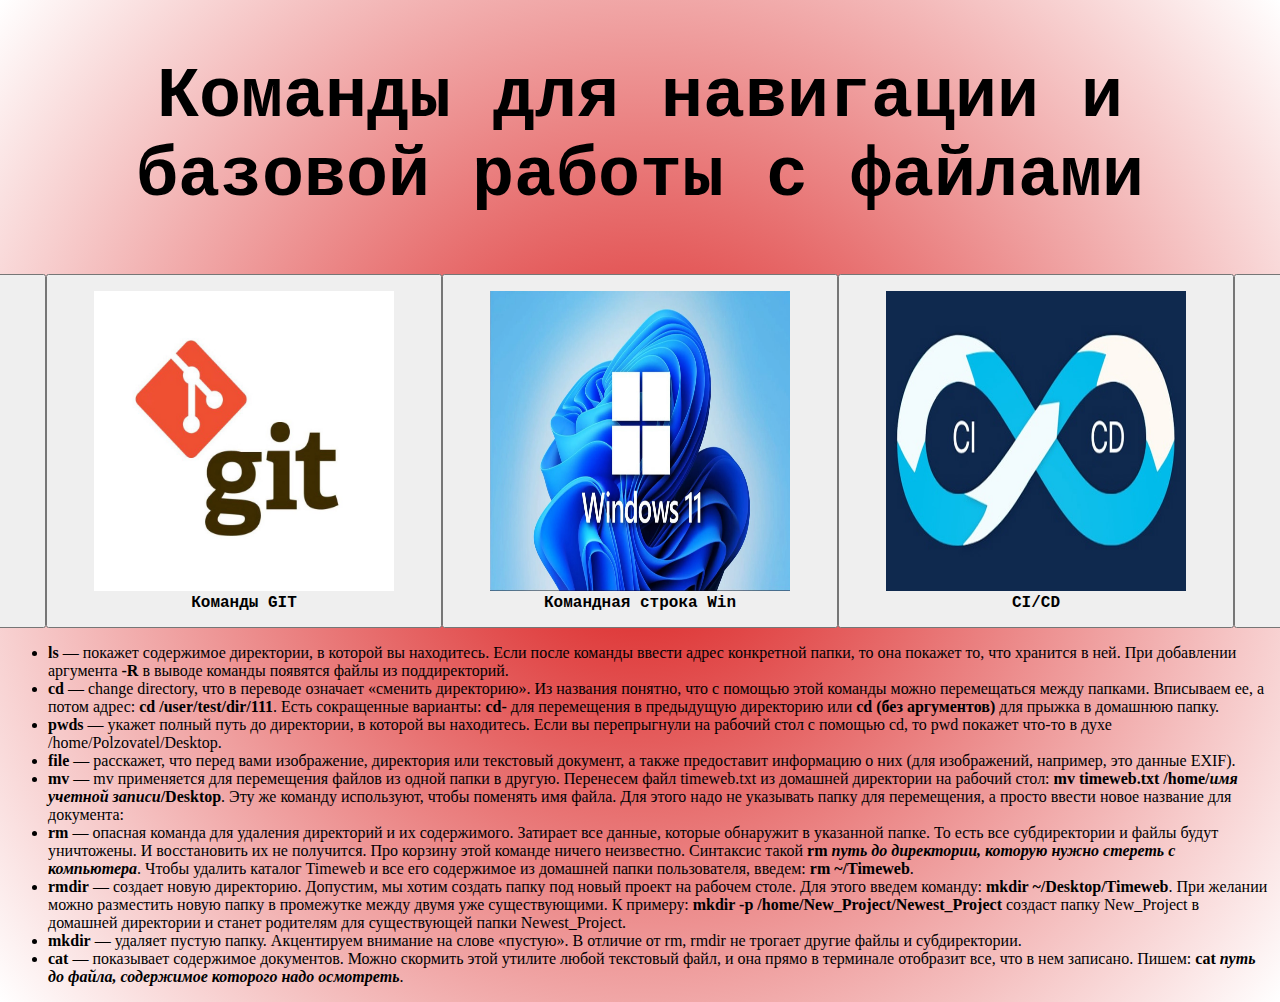
<file: skypro_final_task-main/html/macOS.html>
<!DOCTYPE html>
<html lang="en">
<head>
    <meta charset="UTF-8">
    <title>Терминал MacOS</title>
    <link rel="stylesheet" href="macOS.css">
    <style>
        strong {
        font-weight: bold;
        }
    </style>
</head>
<body>

    <h2 class="headerText">Команды для навигации и базовой работы с файлами</h2>

    <div class="buttonGit">

        <form action="index.html">
            <button>
                <figure>
                    <img class="pictureButtons" src="logo.jpg"><figcaption class="textUnderPicture">Главная страница</figcaption>
                </figure>
            </button>
        </form>

        <form action="git.html">
            <button>
                <figure>
                    <img class="pictureButtons" src="git.jpg"><figcaption class="textUnderPicture">Команды GIT</figcaption>
                </figure>
            </button>
        </form>

    <form action="cmd.html">
        <button>
            <figure>
                <img class="pictureButtons" src="win.jpg"><figcaption class="textUnderPicture">Командная строка Win</figcaption>
            </figure>
        </button>
    </form>

    <form action="CI_CD.html">
        <button>
          <figure>
            <img class="pictureButtons" src="CI_CD.jpg"><figcaption class="textUnderPicture">CI/CD</figcaption>
          </figure>
        </button>
      </form>

      <form action="Docker.html">
        <button>
          <figure>
            <img class="pictureButtons" src="docker.jpeg"><figcaption class="textUnderPicture">Docker</figcaption>
          </figure>
        </button>
      </form>

    </div>

<ul>
    <li><strong>ls</strong> — покажет содержимое директории, в которой вы находитесь. Если после команды ввести адрес
        конкретной папки, то она покажет то, что хранится в ней. При добавлении аргумента <strong>-R</strong> в выводе
        команды появятся файлы из поддиректорий.
    </li>
    <li><strong>cd</strong> — change directory, что в переводе означает «сменить директорию». Из названия понятно, что с
        помощью этой команды можно перемещаться между папками. Вписываем ее, а потом адрес: <strong>cd
            /user/test/dir/111</strong>. Есть сокращенные варианты: <strong>cd-</strong> для перемещения в предыдущую
        директорию или <strong>cd (без аргументов)</strong> для прыжка в домашнюю папку.
    </li>
    <li><strong>pwds</strong> — укажет полный путь до директории, в которой вы находитесь. Если вы перепрыгнули на
        рабочий стол с помощью cd, то pwd покажет что-то в духе /home/Polzovatel/Desktop.
    </li>
    <li><strong>file</strong> — расскажет, что перед вами изображение, директория или текстовый документ, а также
        предоставит информацию о них (для изображений, например, это данные EXIF).
    </li>
    <li><strong>mv</strong> — mv применяется для перемещения файлов из одной папки в другую. Перенесем файл timeweb.txt
        из домашней директории на рабочий стол: <strong>mv timeweb.txt /home/<em>имя учетной
            записи</em>/Desktop</strong>. Эту же команду используют, чтобы поменять имя файла. Для этого надо не
        указывать папку для перемещения, а просто ввести новое название для документа:</li>
    <li><strong>rm</strong> — опасная команда для удаления директорий и их содержимого. Затирает все данные, которые
        обнаружит в указанной папке. То есть все субдиректории и файлы будут уничтожены. И восстановить их не получится.
        Про корзину этой команде ничего неизвестно. Синтаксис такой <strong>rm <em>путь до директории, которую нужно
            стереть с компьютера</em></strong>. Чтобы удалить каталог&nbsp;Timeweb и все его содержимое из домашней
        папки пользователя, введем: <strong>rm ~/Timeweb</strong>.
    </li>
    <li><strong>rmdir</strong> — создает новую директорию. Допустим, мы хотим создать папку под новый проект на рабочем
        столе. Для этого введем команду: <strong>mkdir ~/Desktop/Timeweb</strong>. При желании можно разместить новую
        папку в промежутке между двумя уже существующими. К примеру: <strong>mkdir -p
            /home/New_Project/Newest_Project</strong> создаст папку New_Project в домашней директории и станет родителям
        для существующей папки Newest_Project.
    </li>
    <li><strong>mkdir</strong> — удаляет пустую папку. Акцентируем внимание на слове «пустую». В отличие от rm, rmdir не
        трогает другие файлы и субдиректории.
    </li>
    <li><strong>cat</strong> — показывает содержимое документов. Можно скормить этой утилите любой текстовый файл, и она
        прямо в терминале отобразит все, что в нем записано. Пишем: <strong>cat <em>путь до файла, содержимое которого
            надо осмотреть</em></strong>.
    </li>
</ul>
</body>
</html>
</file>
<file: skypro_final_task-main/html/index.css>
body {
	background: rgb(2,0,36);
	background: linear-gradient(90deg, rgba(2,0,36,1) 0%, rgba(243,243,249,1) 30%, rgba(0,212,255,1) 100%);
}
  .buttonGit {
	display: flex;
	justify-content: center;
  }
  .pictureButtons {
	width: 300px;
	height: 300px;
  }
  .textUnderPicture {
	font-size: medium;
	font-family: 'Courier New', Courier, monospace;
	font-weight: bold;
  }
  .headerText {
	font-size: 70px;
	font-weight: bold;
	font-family: 'Courier New', Courier, monospace;
	color: black;
	text-align: center;
  }
</file>
<file: skypro_final_task-main/html/CI_CD.css>
body {
	background: rgb(224,238,174);
	background: radial-gradient(circle, rgba(224,238,174,1) 0%, rgba(255,213,254,1) 94%, rgba(41,40,182,1) 100%);
}
  .buttonGit {
	display: flex;
	justify-content: center;
  }
  .pictureButtons {
	width: 300px;
	height: 300px;
  }
  .textUnderPicture {
	font-size: medium;
	font-family: 'Courier New', Courier, monospace;
	font-weight: bold;
  }
  .headerText {
	font-size: 70px;
	font-weight: bold;
	font-family: 'Courier New', Courier, monospace;
	color: black;
	text-align: center;
  }
  .textFormat {
	font-family: Verdana, Geneva, Tahoma, sans-serif;
  }
</file>
<file: skypro_final_task-main/html/cmd.css>
body {
	background: rgb(238,174,202);
	background: radial-gradient(circle, rgba(238,174,202,1) 0%, rgba(148,187,233,1) 100%);
}
  .buttonGit {
	display: flex;
	justify-content: center;
  }
  .pictureButtons {
	width: 300px;
	height: 300px;
  }
  .textUnderPicture {
	font-size: medium;
	font-family: 'Courier New', Courier, monospace;
	font-weight: bold;
  }
  .headerText {
	font-size: 70px;
	font-weight: bold;
	font-family: 'Courier New', Courier, monospace;
	color: black;
	text-align: center;
  }
</file>
<file: skypro_final_task-main/html/Docker.css>
body {
	background: rgb(224,238,174);
	background: radial-gradient(circle, rgba(224,238,174,1) 0%, rgba(148,148,233,1) 100%);
}
  .buttonGit {
	display: flex;
	justify-content: center;
  }
  .pictureButtons {
	width: 300px;
	height: 300px;
  }
  .textUnderPicture {
	font-size: medium;
	font-family: 'Courier New', Courier, monospace;
	font-weight: bold;
  }
  .headerText {
	font-size: 70px;
	font-weight: bold;
	font-family: 'Courier New', Courier, monospace;
	color: black;
	text-align: center;
  }
  .textFormat {
	font-family: Verdana, Geneva, Tahoma, sans-serif;
  }
</file>
<file: skypro_final_task-main/html/git.css>
body {
    font-size: 24px;
    background: rgb(241,19,238);
    background: radial-gradient(circle, rgba(241,19,238,1) 0%, rgba(4,242,238,1) 79%, rgba(0,212,255,1) 100%);
}
p.italic {
    font-weight: italic;
}
p.bold {
    font-style: bold;
}
code {
    color: blue;
}
.pictureButtons {
    width: 150px;
    height: 150px;
}
.textUnderPicture {
	font-size: medium;
	font-family: 'Courier New', Courier, monospace;
	font-weight: bold;
  }
  .buttonGit {
	display: flex;
	justify-content: center;
  }
  .headerText {
	font-size: 70px;
	font-weight: bold;
	font-family: 'Courier New', Courier, monospace;
	color: black;
	text-align: center;
  }
</file>
<file: skypro_final_task-main/html/macOS.css>
body {
	background: rgb(217,24,24);
	background: radial-gradient(circle, rgba(217,24,24,1) 0%, rgba(255,255,255,1) 100%);
}
  .buttonGit {
	display: flex;
	justify-content: center;
  }
  .pictureButtons {
	width: 300px;
	height: 300px;
  }
  .textUnderPicture {
	font-size: medium;
	font-family: 'Courier New', Courier, monospace;
	font-weight: bold;
  }
  .headerText {
	font-size: 70px;
	font-weight: bold;
	font-family: 'Courier New', Courier, monospace;
	color: black;
	text-align: center;
  }
</file>
